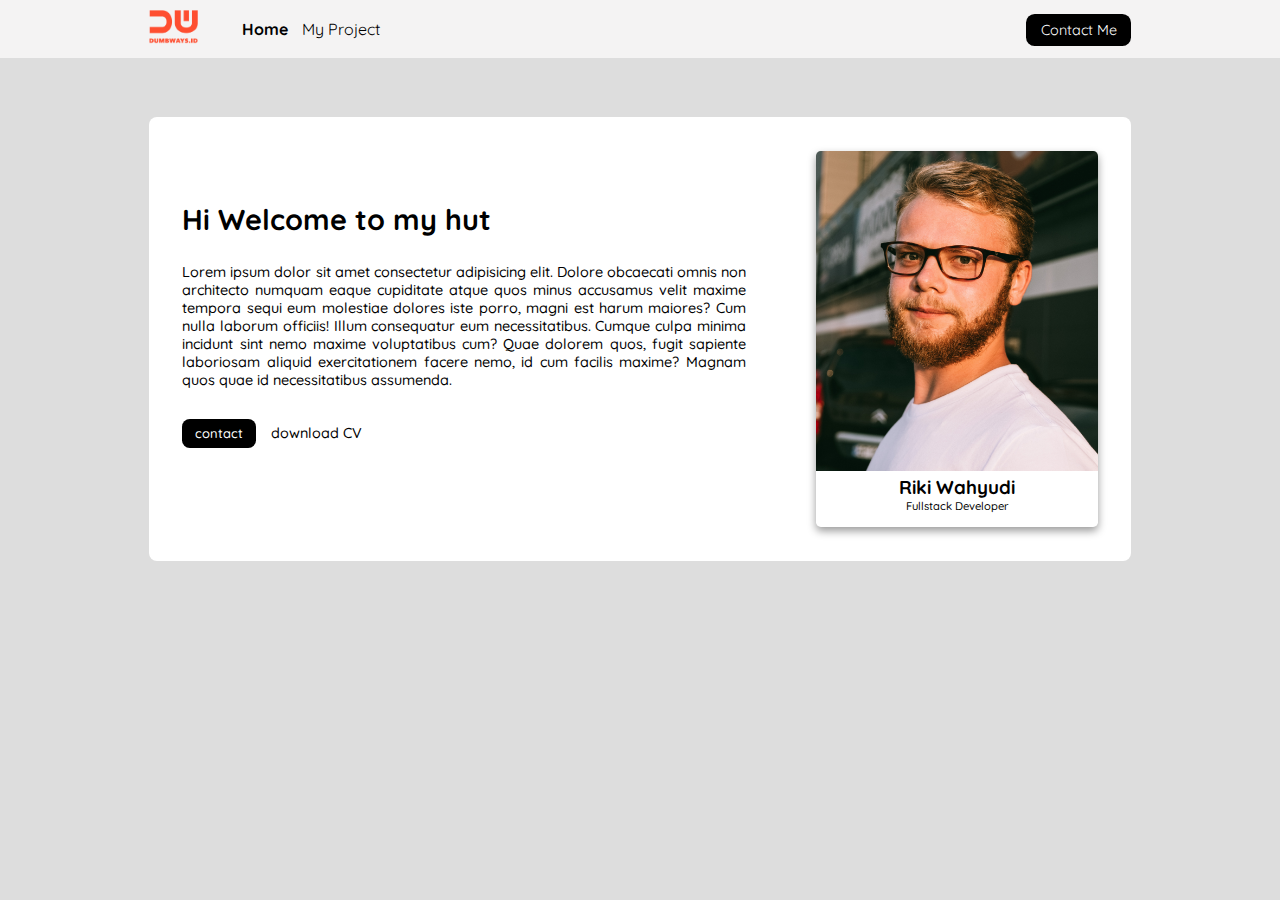
<file: index.html>
<!DOCTYPE html>
<html lang="en">
  <head>
    <meta charset="UTF-8" />
    <meta http-equiv="X-UA-Compatible" content="IE=edge" />
    <meta name="viewport" content="width=device-width, initial-scale=1.0" />
    <link
      rel="stylesheet"
      href="https://cdnjs.cloudflare.com/ajax/libs/font-awesome/6.2.0/css/all.min.css"
      integrity="sha512-xh6O/CkQoPOWDdYTDqeRdPCVd1SpvCA9XXcUnZS2FmJNp1coAFzvtCN9BmamE+4aHK8yyUHUSCcJHgXloTyT2A=="
      crossorigin="anonymous"
      referrerpolicy="no-referrer"
    />
    <link rel="stylesheet" href="./assets/css/style.css" />
    <title>Hari ke 5 | Portfolio website</title>
  </head>
  <body>
    <header>
      <nav>
        <div class="brands">
          <img src="./assets/img/brandred.png" alt="brands" class="logo" />
        </div>
        <div class="nav-left">
          <ul>
            <li>
              <a href="/"><b>Home</b></a>
            </li>
            <li><a href="blog.html">My Project</a></li>
          </ul>
        </div>
        <div class="nav-right">
          <a href="form.html" class="btn contact">Contact Me</a>
        </div>
      </nav>
    </header>

    <main>
      <div class="flex-container">
        <div class="flex-rows">
          <section class="hero-section">
            <h1>Hi Welcome to my hut</h1>
            <p>
              Lorem ipsum dolor sit amet consectetur adipisicing elit. Dolore
              obcaecati omnis non architecto numquam eaque cupiditate atque quos
              minus accusamus velit maxime tempora sequi eum molestiae dolores
              iste porro, magni est harum maiores? Cum nulla laborum officiis!
              Illum consequatur eum necessitatibus. Cumque culpa minima incidunt
              sint nemo maxime voluptatibus cum? Quae dolorem quos, fugit
              sapiente laboriosam aliquid exercitationem facere nemo, id cum
              facilis maxime? Magnam quos quae id necessitatibus assumenda.
            </p>
            <div class="infos">
              <a href="form.html" class="btn contact">contact</a>
              <a href="#" class="cv"
                >download CV <i class="fa-solid fa-download"></i
              ></a>
            </div>
            <div class="social-media">
              <a href="#"><i class="fa-brands fa-linkedin fa-2xl"></i></a>
              <a href="#"
                ><i class="fa-brands fa-square-instagram fa-2xl"></i
              ></a>
              <a href="#"
                ><i class="fa-brands fa-square-facebook fa-2xl"></i
              ></a>
              <a href="#"><i class="fa-brands fa-square-twitter fa-2xl"></i></a>
            </div>
          </section>
          <div class="card-section">
            <div class="card">
              <img src="./assets/img/vicky-unsplash.jpg" alt="profile" />
              <h3>Riki Wahyudi</h3>
              <p>Fullstack Developer</p>
            </div>
          </div>
        </div>
      </div>
    </main>
  </body>
</html>
</file>
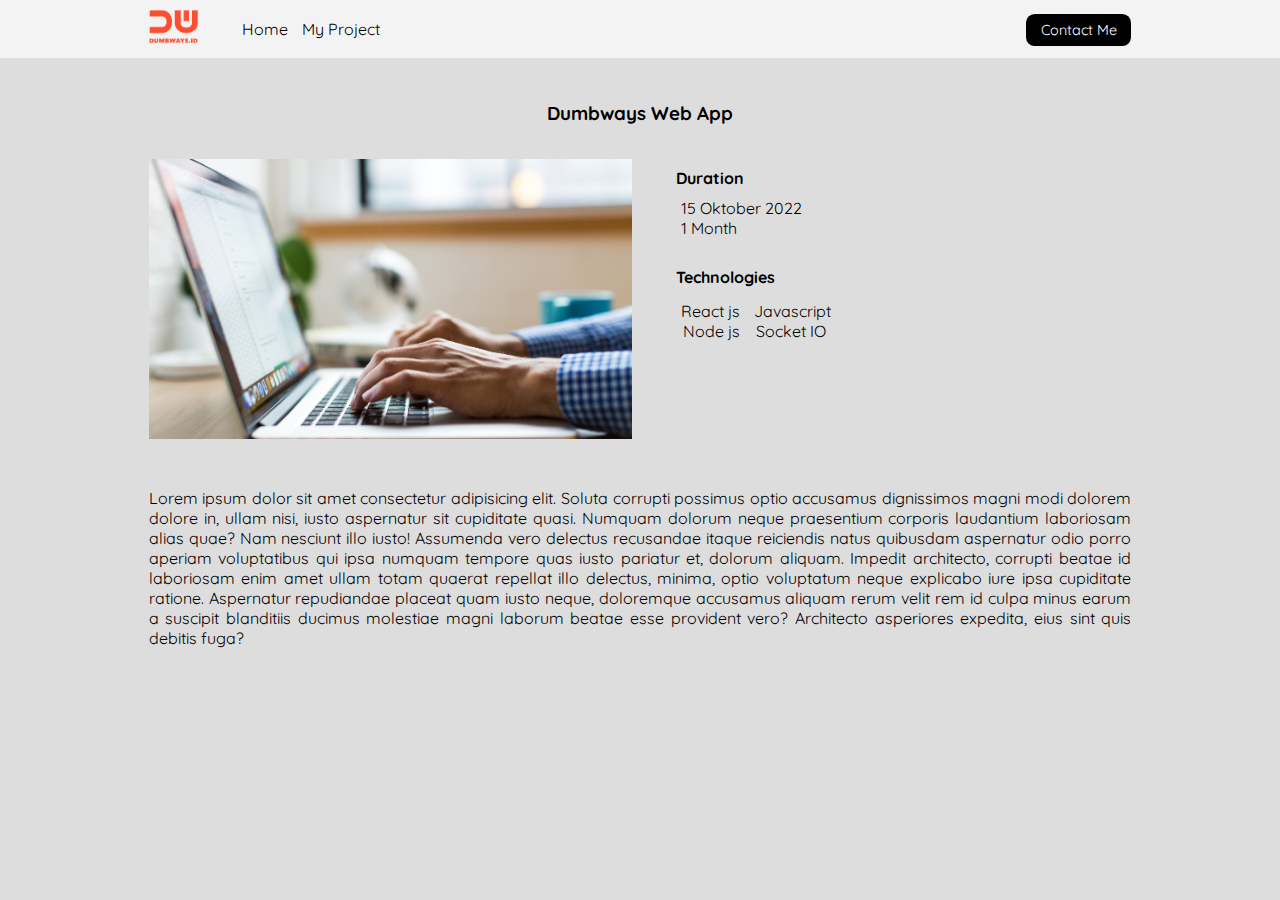
<file: blog-detail.html>
<!DOCTYPE html>
<html lang="en">
  <head>
    <meta charset="UTF-8" />
    <meta http-equiv="X-UA-Compatible" content="IE=edge" />
    <meta name="viewport" content="width=device-width, initial-scale=1.0" />
    <link
      rel="stylesheet"
      href="https://cdnjs.cloudflare.com/ajax/libs/font-awesome/6.2.0/css/all.min.css"
      integrity="sha512-xh6O/CkQoPOWDdYTDqeRdPCVd1SpvCA9XXcUnZS2FmJNp1coAFzvtCN9BmamE+4aHK8yyUHUSCcJHgXloTyT2A=="
      crossorigin="anonymous"
      referrerpolicy="no-referrer"
    />
    <link rel="stylesheet" href="./assets/css/style.css" />
    <link rel="stylesheet" href="./assets/css/blog-detail.css" />
    <title>Blog details</title>
  </head>
  <body>
    <header>
      <nav>
        <div class="brands">
          <img src="./assets/img/brandred.png" alt="brands" class="logo" />
        </div>
        <div class="nav-left">
          <ul>
            <li><a href="/">Home</a></li>
            <li>
              <a href="blog.html">My Project</a>
            </li>
          </ul>
        </div>
        <div class="nav-right">
          <a href="form.html" class="btn home">Contact Me</a>
        </div>
      </nav>
    </header>
    <main>
      <div class="detail-container">
        <h3>Dumbways Web App</h3>
        <div class="blog-detail">
          <section class="info-image">
            <img src="./assets/img/work-unsplash.jpg" alt="images" />
          </section>
          <section class="info-details">
            <div class="duration">
              <h4 class="duration">Duration</h4>
              <i class="fa-solid fa-calendar-days"></i>
              <span style="margin: 5px">15 Oktober 2022</span>
              <br />
              <i class="fa-regular fa-clock"></i>
              <span style="margin: 5px">1 Month</span>
            </div>
            <div class="technologies">
              <h4 class="tech">Technologies</h4>
              <div>
                <i class="fa-brands fa-react"></i>
                <span style="margin: 5px">React js</span>
                <i class="fa-brands fa-square-js"></i>
                <span style="margin: 5px">Javascript</span>
              </div>
              <div>
                <i class="fa-brands fa-node-js"></i>
                <span style="margin: 7px">Node js</span>
                <i class="fa-solid fa-circle-info"></i>
                <span style="margin: 5px">Socket IO</span>
              </div>
            </div>
          </section>
        </div>
        <article>
          <p>
            Lorem ipsum dolor sit amet consectetur adipisicing elit. Soluta
            corrupti possimus optio accusamus dignissimos magni modi dolorem
            dolore in, ullam nisi, iusto aspernatur sit cupiditate quasi.
            Numquam dolorum neque praesentium corporis laudantium laboriosam
            alias quae? Nam nesciunt illo iusto! Assumenda vero delectus
            recusandae itaque reiciendis natus quibusdam aspernatur odio porro
            aperiam voluptatibus qui ipsa numquam tempore quas iusto pariatur
            et, dolorum aliquam. Impedit architecto, corrupti beatae id
            laboriosam enim amet ullam totam quaerat repellat illo delectus,
            minima, optio voluptatum neque explicabo iure ipsa cupiditate
            ratione. Aspernatur repudiandae placeat quam iusto neque, doloremque
            accusamus aliquam rerum velit rem id culpa minus earum a suscipit
            blanditiis ducimus molestiae magni laborum beatae esse provident
            vero? Architecto asperiores expedita, eius sint quis debitis fuga?
          </p>
        </article>
      </div>
    </main>
  </body>
</html>
</file>
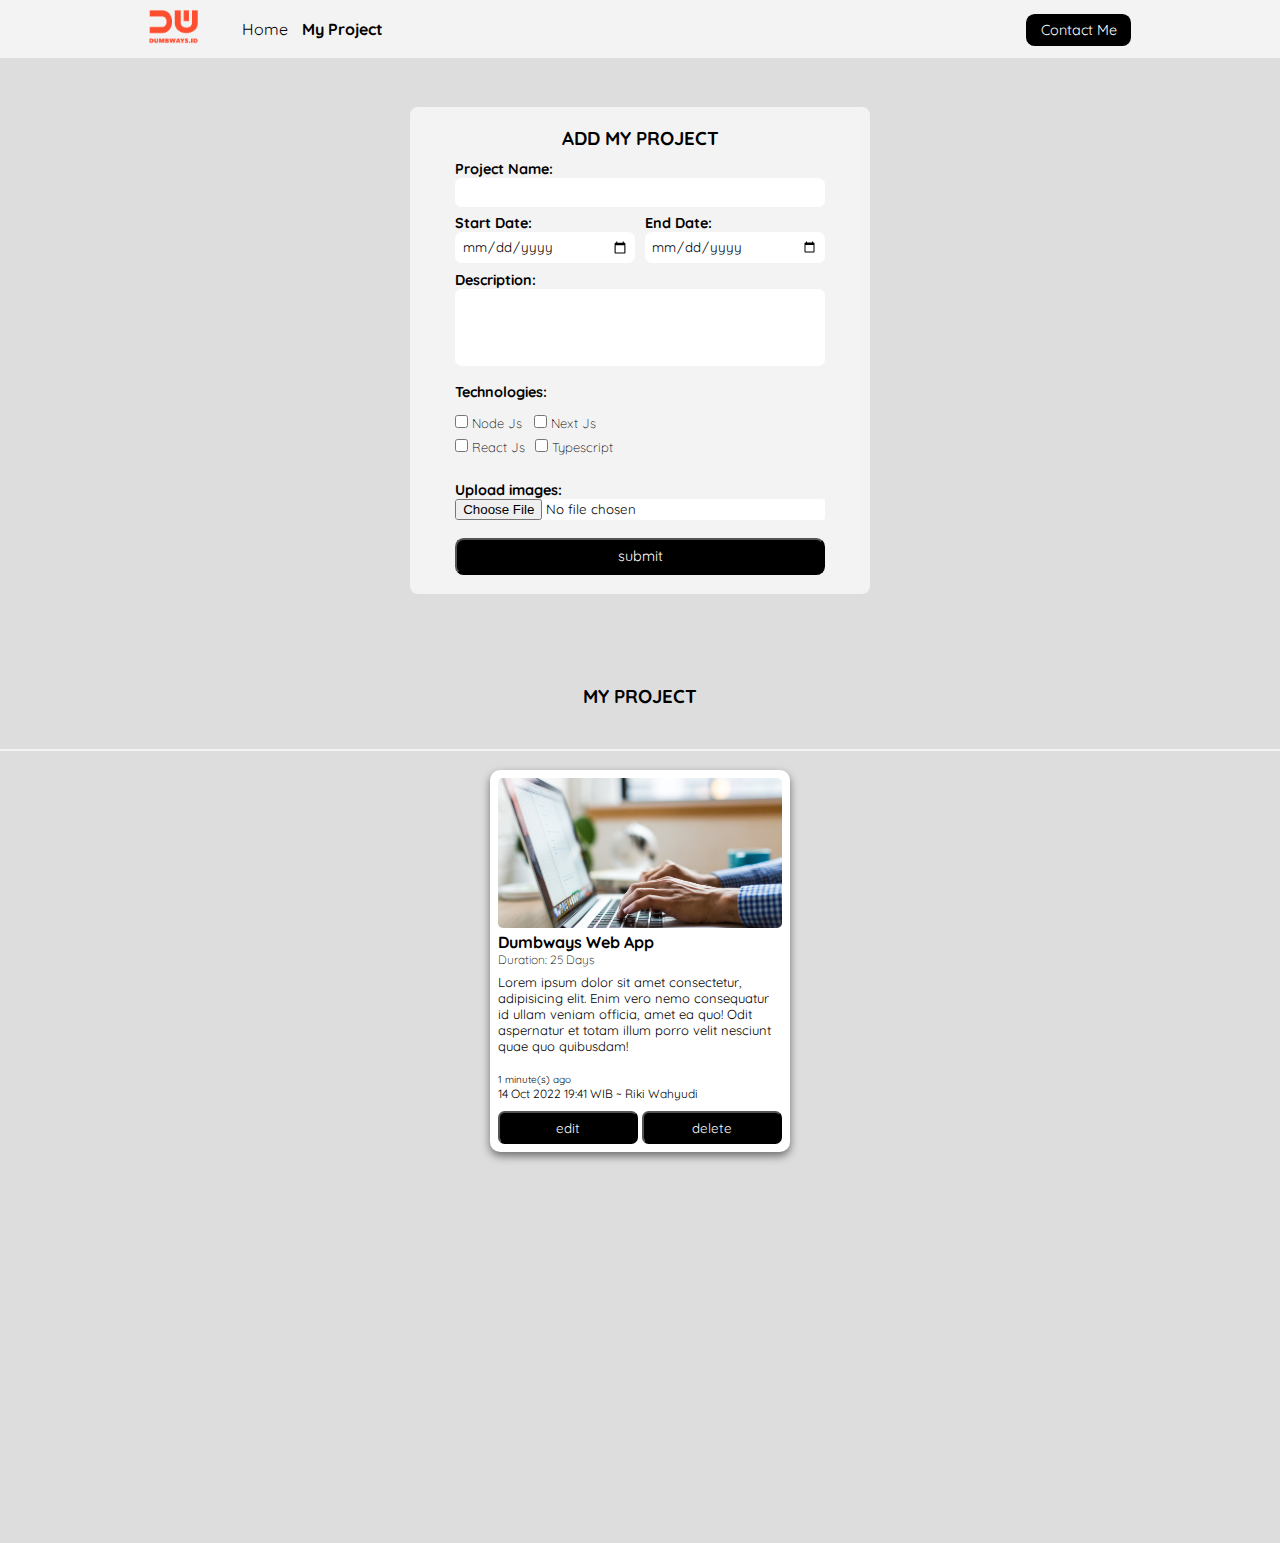
<file: blog.html>
<!DOCTYPE html>
<html lang="en">
  <head>
    <meta charset="UTF-8" />
    <meta http-equiv="X-UA-Compatible" content="IE=edge" />
    <meta name="viewport" content="width=device-width, initial-scale=1.0" />
    <link
      rel="stylesheet"
      href="https://cdnjs.cloudflare.com/ajax/libs/font-awesome/6.2.0/css/all.min.css"
      integrity="sha512-xh6O/CkQoPOWDdYTDqeRdPCVd1SpvCA9XXcUnZS2FmJNp1coAFzvtCN9BmamE+4aHK8yyUHUSCcJHgXloTyT2A=="
      crossorigin="anonymous"
      referrerpolicy="no-referrer"
    />
    <link rel="stylesheet" href="./assets/css/style.css" />
    <link rel="stylesheet" href="./assets/css/blog.css" />
    <title>My Project</title>
  </head>
  <body>
    <header>
      <nav>
        <div class="brands">
          <img src="./assets/img/brandred.png" alt="brands" class="logo" />
        </div>
        <div class="nav-left">
          <ul>
            <li><a href="/">Home</a></li>
            <li>
              <a href="#"><b>My Project</b></a>
            </li>
          </ul>
        </div>
        <div class="nav-right">
          <a href="form.html" class="btn home">Contact Me</a>
        </div>
      </nav>
    </header>

    <main>
      <div class="blog-container">
        <div class="blog-input">
          <h3>ADD MY PROJECT</h3>
          <form
            action="#"
            onsubmit="addBlog(event); this.reset(); return false;"
          >
            <div class="colm-group">
              <label for="input-title">Project Name:</label>
              <input
                type="text"
                id="input-title"
                minlength="10"
                maxlength="50"
                required
              />
            </div>
            <div class="row-group">
              <label for="input-start"
                >Start Date:
                <input type="date" id="input-start" required />
              </label>
              <label for="input-end"
                >End Date:
                <input type="date" id="input-end" required />
              </label>
            </div>
            <label for="input-content">Description:</label>
            <textarea
              name="input-content"
              id="input-content"
              rows="4"
              minlength="50"
              maxlength="200"
              required
            ></textarea>
            <label style="margin: 10px 0">Technologies:</label>
            <div class="checkbox">
              <label for="nodejs" style="margin-right: 2px">
                <input type="checkbox" name="nodejs" id="nodejs" />
                Node Js
              </label>
              <label for="Nextjs">
                <input type="checkbox" name="nextjs" id="nextjs" />
                Next Js
              </label>
            </div>
            <div class="checkbox">
              <label for="reactjs">
                <input type="checkbox" name="reactjs" id="reactjs" />
                React Js
              </label>
              <label for="typescript">
                <input type="checkbox" name="typescript" id="typescript" />
                Typescript
              </label>
            </div>
            <div class="upload-image" style="margin-top: 20px">
              <label for="input-image"
                >Upload images:
                <input type="file" id="input-image" required />
              </label>
            </div>
            <button class="btn send">submit</button>
          </form>
        </div>
      </div>
      <div class="list-container">
        <h3>MY PROJECT</h3>
        <div id="contents" class="blog-list">
          <div class="blog-list-item">
            <div class="blog-image">
              <img src="./assets/img/work-unsplash.jpg" />
            </div>
            <div class="blog-info">
              <h4>
                <a href="blog-detail.html" target="_blank">Dumbways Web App</a>
              </h4>
              <div class="detail-blog-duration">
                <p>Duration: 25 Days</p>
              </div>
              <div class="blog-content">
                <p>
                  Lorem ipsum dolor sit amet consectetur, adipisicing elit. Enim
                  vero nemo consequatur id ullam veniam officia, amet ea quo!
                  Odit aspernatur et totam illum porro velit nesciunt quae quo
                  quibusdam!
                </p>
              </div>
              <div class="download-apps">
                <a href="#">
                  <i class="fa-brands fa-google-play fa-md"></i>
                </a>
                <a href="#">
                  <i class="fa-brands fa-android fa-md"></i>
                </a>
                <a href="#">
                  <i class="fa-brands fa-java fa-md"></i>
                </a>
              </div>
            </div>
            <div>
              <p style="font-size: 10px">1 minute(s) ago</p>
              <p style="font-size: 12px">
                14 Oct 2022 19:41 WIB ~ Riki Wahyudi
              </p>
            </div>
            <div class="btn-group">
              <button class="btn-edit">edit</button>
              <button class="btn-delete">delete</button>
            </div>
          </div>
        </div>
      </div>
    </main>
    <script src="./assets/js/blog.js"></script>
  </body>
</html>
</file>
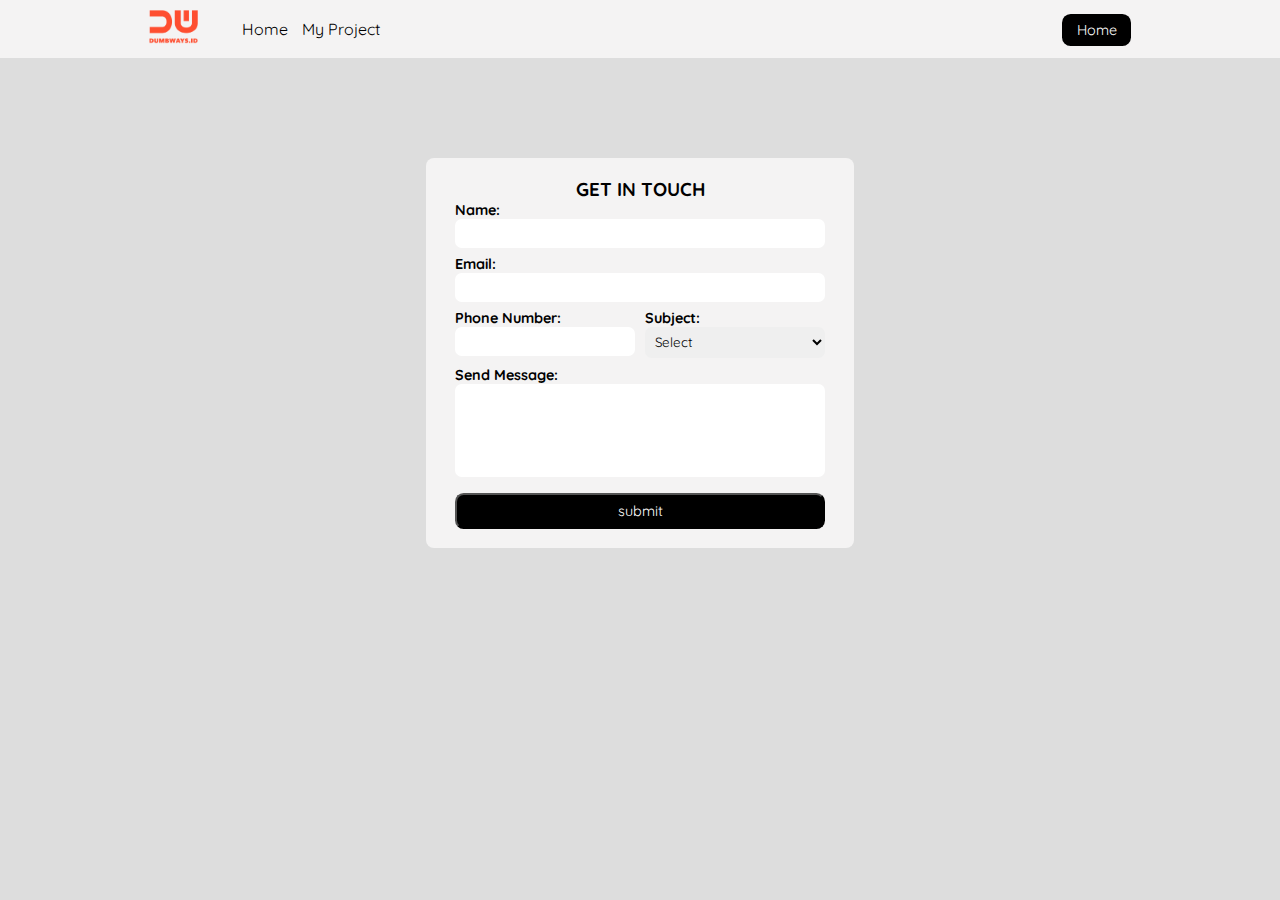
<file: form.html>
<!DOCTYPE html>
<html lang="en">
  <head>
    <meta charset="UTF-8" />
    <meta http-equiv="X-UA-Compatible" content="IE=edge" />
    <meta name="viewport" content="width=device-width, initial-scale=1.0" />
    <link rel="stylesheet" href="./assets/css/style.css" />
    <link rel="stylesheet" href="./assets/css/form.css" />
    <title>Contact Me</title>
  </head>
  <body>
    <header>
      <nav>
        <div class="brands">
          <img src="./assets/img/brandred.png" alt="brands" class="logo" />
        </div>
        <div class="nav-left">
          <ul>
            <li><a href="/">Home</a></li>
            <li><a href="blog.html">My Project</a></li>
          </ul>
        </div>
        <div class="nav-right">
          <a href="/" class="btn home">Home</a>
        </div>
      </nav>
    </header>

    <main>
      <div class="form-container">
        <div class="form-input">
          <h3>GET IN TOUCH</h3>
          <form action="#">
            <div class="colm-group">
              <label for="input-name">Name:</label>
              <input type="text" id="input-name" required />
              <label for="input-email">Email:</label>
              <input type="email" id="input-email" required />
            </div>
            <div class="row-group">
              <label for="input-phone"
                >Phone Number:
                <input
                  type="tel"
                  minlength="8"
                  maxlength="13"
                  id="input-phone"
                  required
                />
              </label>
              <label for="input-subject"
                >Subject:
                <select name="subject" id="input-subject">
                  <option selected>Select</option>
                  <option value="FrontEnd">FrontEnd</option>
                  <option value="BackEnd">BackEnd</option>
                  <option value="Fullstack">Fullstack</option>
                </select>
              </label>
            </div>
            <label for="input-message">Send Message:</label>
            <textarea
              name="input-message"
              id="input-message"
              rows="5"
              required
            ></textarea>
            <button onclick="showData();" class="btn send">submit</button>
          </form>
        </div>
      </div>
    </main>
    <script src="./assets/js/script.js"></script>
  </body>
</html>
</file>
<file: assets/css/style.css>
@import url("https://fonts.googleapis.com/css2?family=Quicksand:wght@300;400;500&display=swap");

* {
  margin: 0;
  padding: 0;
  box-sizing: border-box;
  font-family: "Quicksand", sans-serif;
}

body {
  background-color: #ddd;
}

header {
  display: inline;
}

/* Navbar */

nav {
  display: flex;
  align-items: center;
  background-color: #f4f3f3;
  padding: 0.6em 9.3em;
  gap: 0.9em;
}

.brands {
  cursor: pointer;
}

.nav-left {
  flex: 1;
}

.nav-left > ul {
  display: flex;
  list-style-type: none;
  margin-left: 1.8em;
  gap: 0.9em;
}

.nav-left ul li > a {
  text-decoration: none;
  color: black;
}

.nav-left ul li > a:hover {
  font-weight: bold;
}

.logo {
  width: 3.1em;
}

.btn {
  background-color: black;
  color: white;
  padding: 0.5em 1em;
  border-radius: 0.6em;
  cursor: pointer;
  text-decoration: none;
  font-size: 0.9em;
}

.btn:hover {
  opacity: 0.6;
}

/* Navbar End  */

.flex-container {
  display: flex;
  padding: 0.6em 9.3em;
}

/*hero section */
.flex-rows {
  display: flex;
  background-color: #fff;
  border-radius: 0.5em;
  margin: 50px auto;
  padding: 2.1em;
}

.hero-section {
  flex: 2;
  flex-direction: column;
  padding: 50px 70px 0 0;
  text-align: justify;
  font-size: 0.9em;
  font-weight: 500;
}

.hero-section > h1 {
  padding-bottom: 0.9em;
}

.infos {
  display: flex;
  align-items: center;
  margin: 30px auto;
  gap: 1em;
}

.infos > .cv {
  text-decoration: none;
  color: black;
}

.social-media {
  display: flex;
  margin-top: 50px;
  gap: 0.8em;
}

.social-media > a {
  color: black;
}

/* hero section end */

.card-section {
  flex: 1;
}

.card {
  text-align: center;
  padding-bottom: 0.9em;
  background-color: white;
  border-radius: 0.3em;
  box-shadow: 0 0.25em 0.5em 0 rgba(0, 0, 0, 0.4);
  overflow: hidden;
}

.card > p {
  font-weight: 500;
  font-size: 0.7em;
}

.card > img {
  width: 100%;
  height: 20em;
  object-fit: cover;
}
</file>
<file: assets/css/blog-detail.css>
.detail-container {
  display: flex;
  flex-direction: column;
  padding: 0.6em 9.3em;
}

.detail-container > h3 {
  text-align: center;
  margin: 1.8em 0;
}

.blog-detail {
  display: flex;
  gap: 0.9em;
}

.info-image {
  display: flex;
  flex-basis: 50%;
}

.info-image > img {
  width: 100%;
  height: 17.5em;
  object-fit: cover;
}

.info-details {
  flex-basis: 50%;
  padding: 0.6em 1.8em;
}

.duration {
  margin-bottom: 0.6em;
}

.technologies {
  display: flex;
  margin-top: 1.8em;
  flex-direction: column;
}

.technologies > .tech {
  margin-bottom: 0.9em;
}

article {
  margin-top: 3.1em;
  text-align: justify;
}
</file>
<file: assets/css/blog.css>
/* blog form */
.blog-container {
  display: flex;
  margin: 3.1em auto;
  justify-content: center;
}

.blog-input {
  display: flex;
  flex-basis: 25%;
  flex-direction: column;
  background-color: #f4f3f3;
  padding: 1.2em 2.8em;
  border-radius: 0.5em;
}

.blog-input > h3 {
  text-align: center;
  margin-bottom: 0.5em;
}

form {
  display: flex;
  flex-direction: column;
}

.colm-group {
  display: flex;
  flex-direction: column;
}

.colm-group input,
textarea {
  padding: 0.5em;
  margin-bottom: 0.5em;
  border-radius: 0.5em;
  border: none;
  resize: none;
}

#input-title {
  text-transform: capitalize;
}

.row-group {
  display: flex;
  gap: 0.6em;
  margin-bottom: 0.5em;
}

.row-group input,
select {
  width: 180px;
  padding: 0.5em;
  border-radius: 0.5em;
  border: none;
  cursor: pointer;
}

.checkbox {
  display: flex;
  gap: 0.6em;
  margin: 0.25em 0;
}

.checkbox label {
  font-weight: lighter;
  font-size: small;
}

.send {
  margin-top: 0.8em;
}

#input-image {
  display: flex;
  width: 100%;
  background-color: white;
  border-radius: 0.18em;
  margin-bottom: 0.5em;
  cursor: pointer;
  border: none;
}

label {
  font-size: 0.9em;
  font-weight: bolder;
}
/* end blog form */

.list-container {
  height: 100vh;
}

.list-container > h3 {
  padding: 2.18em;
  text-align: center;
  border-bottom: 0.12em solid #f4f3f3;
}

.blog-list {
  display: flex;
  flex-wrap: wrap;
  padding: 0.6em 9.3em;
  justify-content: center;
}

.blog-list .blog-list-item {
  min-width: 200px;
  max-width: 350px;
  background-color: white;
  padding: 0.5em;
  border-radius: 0.6em;
  margin: 0.6em;
  box-shadow: 0 4px 8px 0 rgba(0, 0, 0, 0.5);
  max-width: 300px;
  border-radius: 10px;
}

.blog-image > img {
  width: 100%;
  height: 150px;
  object-fit: cover;
  border-radius: 0.31em;
}

.blog-info h4 > a {
  color: black;
  font-size: 1em;
  text-decoration: none;
  text-transform: capitalize;
}

.detail-blog-duration p {
  margin-bottom: 0.6em;
  font-weight: lighter;
  font-size: 0.75em;
}

.blog-content > p {
  font-size: small;
  text-overflow: ellipsis;
}

.download-apps {
  display: flex;
  margin: 0.6em 0 0;
  gap: 0.9em;
  margin-bottom: 0.6em;
}

.download-apps a {
  color: black;
}

.btn-group {
  display: flex;
  justify-content: center;
  margin-top: 0.6em;
  gap: 0.3em;
}

.btn-group .btn-edit,
.btn-delete {
  width: 50%;
  padding: 0.5em;
  border-radius: 0.5em;
  background-color: black;
  color: white;
  cursor: pointer;
}

button:hover {
  opacity: 0.6;
}
</file>
<file: assets/css/form.css>
.form-container {
  display: flex;
  margin: 6.25em auto;
  justify-content: center;
}

.form-input {
  display: flex;
  flex-direction: column;
  background-color: #f4f3f3;
  flex-basis: 25%;
  padding: 1.2em 1.8em;
  border-radius: 0.5em;
}

.form-input > h3 {
  text-align: center;
}

form {
  display: flex;
  flex-direction: column;
}

.colm-group {
  display: flex;
  flex-direction: column;
}

.colm-group input,
textarea {
  padding: 0.5em;
  margin-bottom: 0.5em;
  border-radius: 0.5em;
  border: none;
  resize: none;
}

#input-name,
textarea {
  text-transform: capitalize;
}

.row-group {
  display: flex;
  gap: 0.6em;
  margin-bottom: 0.5em;
}

.row-group input,
select {
  width: 180px;
  padding: 0.5em;
  border-radius: 0.5em;
  border: none;
}

label {
  font-size: 0.9em;
  font-weight: bolder;
}

.send {
  margin-top: 0.6em;
}
</file>
